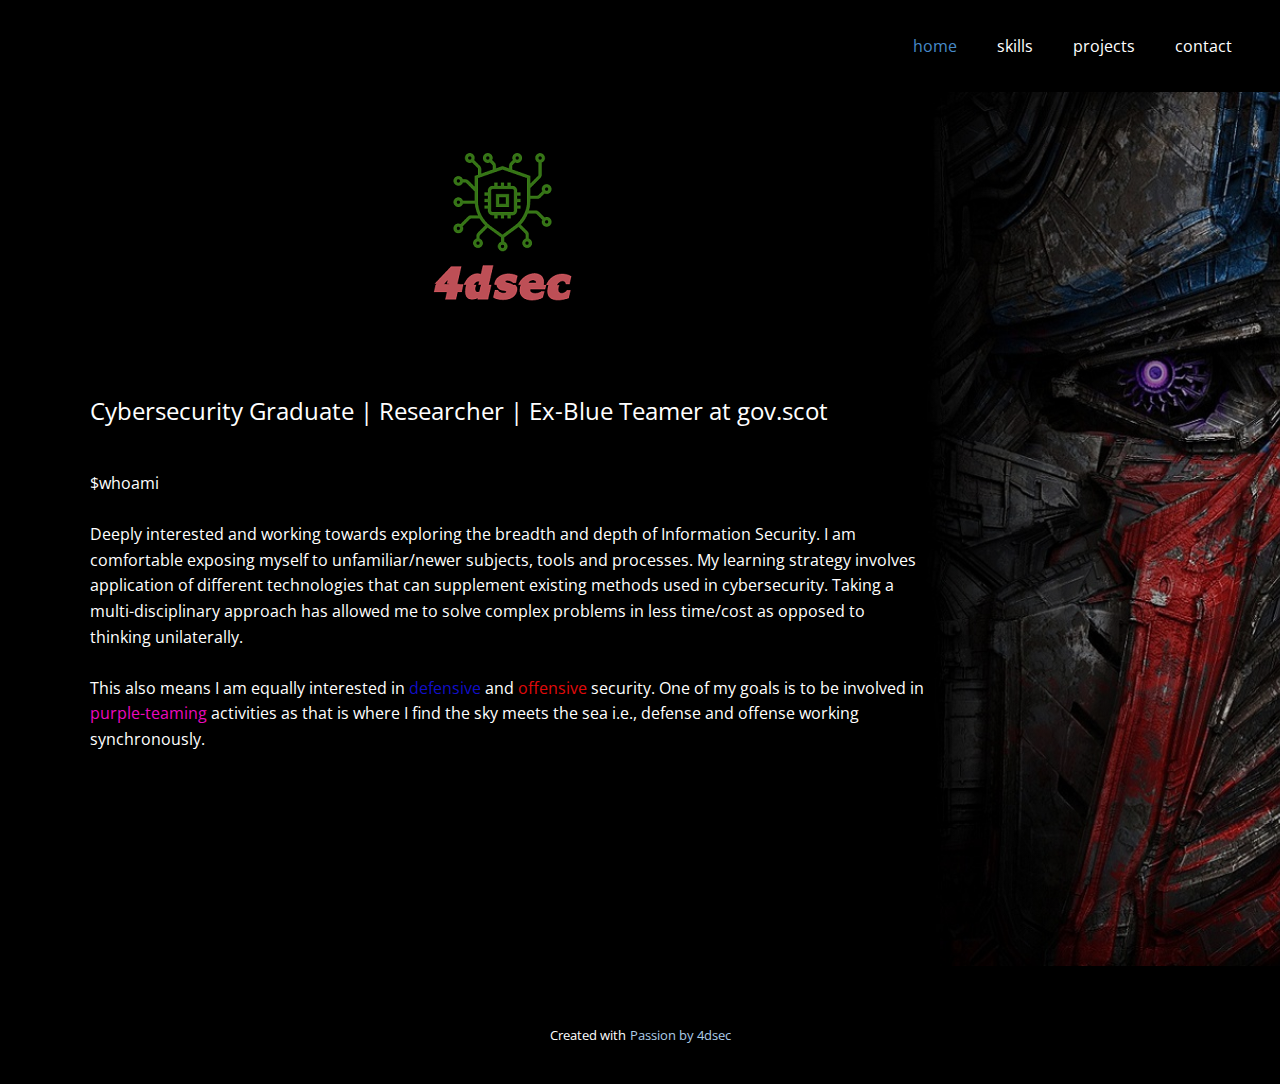
<file: index.html>
<!DOCTYPE html>
<html style="font-size: 16px;">
  <head>
    <meta name="viewport" content="width=device-width, initial-scale=1.0">
    <meta charset="utf-8">
    <meta name="keywords" content="">
    <meta name="description" content="">
    <meta name="page_type" content="np-template-header-footer-from-plugin">
    <title>home</title>
    <link rel="stylesheet" href="nicepage.css" media="screen">
<link rel="stylesheet" href="home.css" media="screen">
    <script class="u-script" type="text/javascript" src="jquery.js" defer=""></script>
    <script class="u-script" type="text/javascript" src="nicepage.js" defer=""></script>
    <meta name="generator" content="Nicepage 4.2.6, nicepage.com">
    <link id="u-theme-google-font" rel="stylesheet" href="https://fonts.googleapis.com/css?family=Roboto:100,100i,300,300i,400,400i,500,500i,700,700i,900,900i|Open+Sans:300,300i,400,400i,600,600i,700,700i,800,800i">
    
    
    <script type="application/ld+json">{
		"@context": "http://schema.org",
		"@type": "Organization",
		"name": ""
}</script>
    <meta name="theme-color" content="#478ac9">
    <meta property="og:title" content="home">
    <meta property="og:type" content="website">
  </head>
  <body data-home-page="home.html" data-home-page-title="home" class="u-body"><header class="u-black u-clearfix u-header u-header" id="sec-1835"><div class="u-clearfix u-sheet u-valign-middle u-sheet-1">
        <nav class="u-menu u-menu-dropdown u-offcanvas u-menu-1">
          <div class="menu-collapse" style="font-size: 1rem; letter-spacing: 0px;">
            <a class="u-button-style u-custom-left-right-menu-spacing u-custom-padding-bottom u-custom-top-bottom-menu-spacing u-nav-link u-text-active-palette-1-base u-text-hover-palette-2-base" href="#">
              <svg viewBox="0 0 24 24"><use xmlns:xlink="http://www.w3.org/1999/xlink" xlink:href="#menu-hamburger"></use></svg>
              <svg version="1.1" xmlns="http://www.w3.org/2000/svg" xmlns:xlink="http://www.w3.org/1999/xlink"><defs><symbol id="menu-hamburger" viewBox="0 0 16 16" style="width: 16px; height: 16px;"><rect y="1" width="16" height="2"></rect><rect y="7" width="16" height="2"></rect><rect y="13" width="16" height="2"></rect>
</symbol>
</defs></svg>
            </a>
          </div>
          <div class="u-custom-menu u-nav-container">
            <ul class="u-nav u-unstyled u-nav-1"><li class="u-nav-item"><a class="u-button-style u-nav-link u-text-active-palette-1-base u-text-hover-palette-2-base" href="home.html" style="padding: 10px 20px;">home</a>
</li><li class="u-nav-item"><a class="u-button-style u-nav-link u-text-active-palette-1-base u-text-hover-palette-2-base" href="skills.html" style="padding: 10px 20px;">skills</a>
</li><li class="u-nav-item"><a class="u-button-style u-nav-link u-text-active-palette-1-base u-text-hover-palette-2-base" href="projects.html" style="padding: 10px 20px;">projects</a>
</li><li class="u-nav-item"><a class="u-button-style u-nav-link u-text-active-palette-1-base u-text-hover-palette-2-base" href="contact.html" style="padding: 10px 20px;">contact</a>
</li></ul>
          </div>
          <div class="u-custom-menu u-nav-container-collapse">
            <div class="u-black u-container-style u-inner-container-layout u-opacity u-opacity-95 u-sidenav">
              <div class="u-inner-container-layout u-sidenav-overflow">
                <div class="u-menu-close"></div>
                <ul class="u-align-center u-nav u-popupmenu-items u-unstyled u-nav-2"><li class="u-nav-item"><a class="u-button-style u-nav-link" href="home.html" style="padding: 10px 20px;">home</a>
</li><li class="u-nav-item"><a class="u-button-style u-nav-link" href="skills.html" style="padding: 10px 20px;">skills</a>
</li><li class="u-nav-item"><a class="u-button-style u-nav-link" href="projects.html" style="padding: 10px 20px;">projects</a>
</li><li class="u-nav-item"><a class="u-button-style u-nav-link" href="contact.html" style="padding: 10px 20px;">contact</a>
</li></ul>
              </div>
            </div>
            <div class="u-black u-menu-overlay u-opacity u-opacity-70"></div>
          </div>
        </nav>
      </div></header>
    <section class="u-align-left u-clearfix u-image u-shading u-section-1" src="" data-image-width="1871" data-image-height="824" id="sec-0328">
      <div class="u-clearfix u-sheet u-sheet-1">
        <img class="u-image u-image-default u-preserve-proportions u-image-1" src="images/57328464.png" alt="" data-image-width="273" data-image-height="273">
        <p class="u-text u-text-1">
          <span style="font-size: 1.875rem;">
            <span style="font-size: 1.5rem;"> Cybersecurity Graduate | Researcher | Ex-Blue Teamer at gov.scot</span>
          </span>
          <br>
        </p>
        <p class="u-text u-text-2">$whoami<br>
          <br>Deeply interested and working towards exploring the breadth and depth of Information Security. I am comfortable exposing myself to unfamiliar/newer subjects, tools and processes. My learning strategy involves application of different technologies that can supplement existing methods used in cybersecurity.&nbsp;Taking a multi-disciplinary approach has allowed me to solve complex problems in less time/cost as opposed to thinking unilaterally.&nbsp;<br>
          <br>This also means I am equally interested in <span class="u-text-custom-color-3">defensive</span> and <span class="u-text-custom-color-1">offensive</span> security. One of my goals is to be involved in <span class="u-text-custom-color-2">purple-teaming</span> activities as that is where I find the sky meets the sea i.e., defense and offense working synchronously.<br>
          <br>
          <br>
          <br>
          <br>
          <br>&nbsp;
        </p>
      </div>
    </section>
    
    <footer class="u-align-center u-clearfix u-footer u-black u-footer" id="sec-981e"><div class="u-align-left u-clearfix u-sheet u-sheet-1"></div></footer>
    <section class="u-backlink u-clearfix u-black">
      <p class="u-text">
        <span>Created with</span>
      </p>
      <a class="u-text">
        <span>passion by 4dsec</span>
      </a>
    </section>
  </body>
</html>
</file>
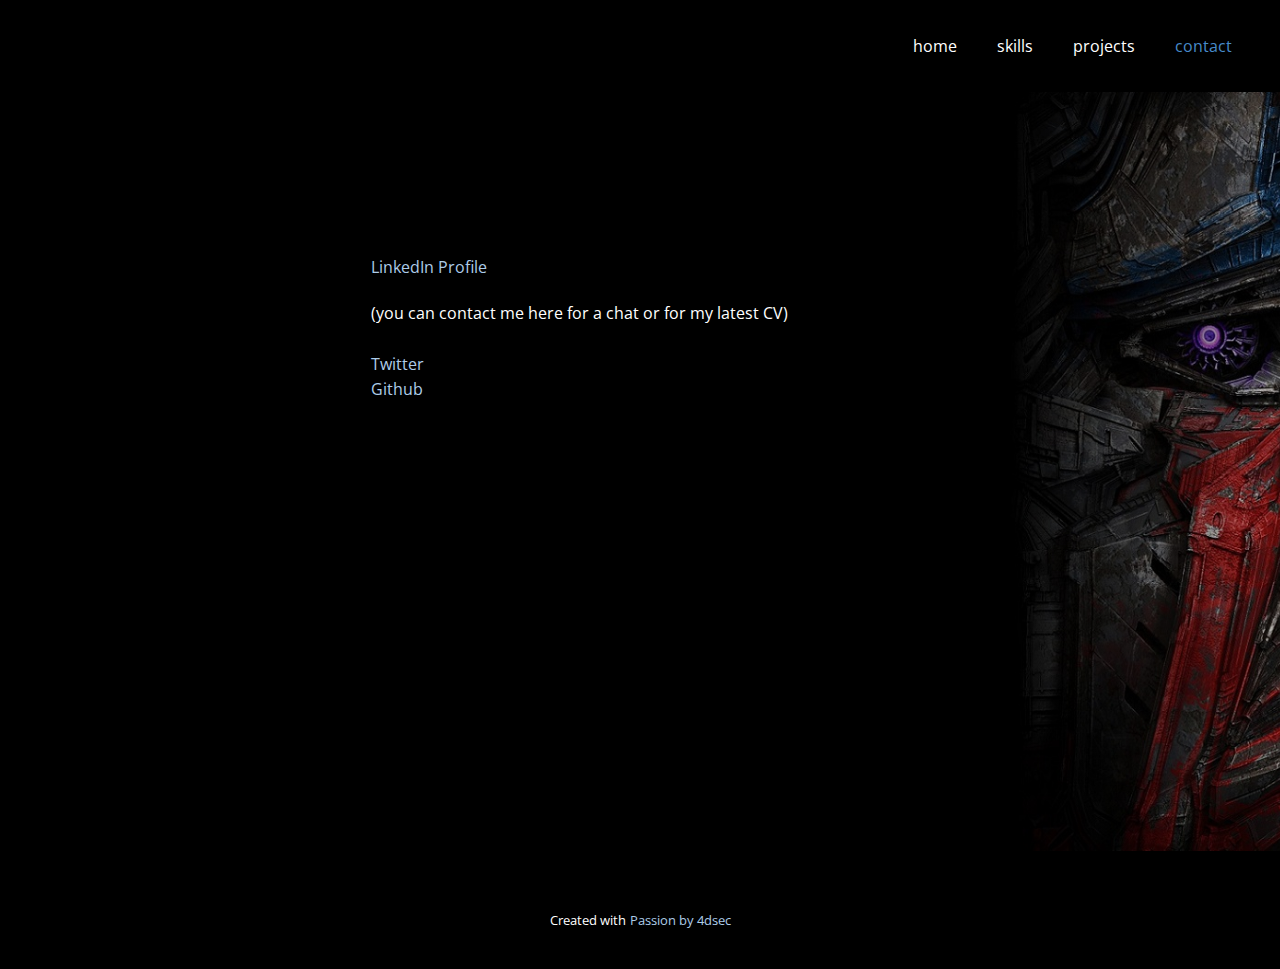
<file: contact.html>
<!DOCTYPE html>
<html style="font-size: 16px;">
  <head>
    <meta name="viewport" content="width=device-width, initial-scale=1.0">
    <meta charset="utf-8">
    <meta name="keywords" content="">
    <meta name="description" content="">
    <meta name="page_type" content="np-template-header-footer-from-plugin">
    <title>contact</title>
    <link rel="stylesheet" href="nicepage.css" media="screen">
<link rel="stylesheet" href="contact.css" media="screen">
    <script class="u-script" type="text/javascript" src="jquery.js" defer=""></script>
    <script class="u-script" type="text/javascript" src="nicepage.js" defer=""></script>
    <meta name="generator" content="Nicepage 4.2.6, nicepage.com">
    <link id="u-theme-google-font" rel="stylesheet" href="https://fonts.googleapis.com/css?family=Roboto:100,100i,300,300i,400,400i,500,500i,700,700i,900,900i|Open+Sans:300,300i,400,400i,600,600i,700,700i,800,800i">
    
    
    <script type="application/ld+json">{
		"@context": "http://schema.org",
		"@type": "Organization",
		"name": ""
}</script>
    <meta name="theme-color" content="#478ac9">
    <meta property="og:title" content="contact">
    <meta property="og:type" content="website">
  </head>
  <body class="u-body"><header class="u-black u-clearfix u-header u-header" id="sec-1835"><div class="u-clearfix u-sheet u-valign-middle u-sheet-1">
        <nav class="u-menu u-menu-dropdown u-offcanvas u-menu-1">
          <div class="menu-collapse" style="font-size: 1rem; letter-spacing: 0px;">
            <a class="u-button-style u-custom-left-right-menu-spacing u-custom-padding-bottom u-custom-top-bottom-menu-spacing u-nav-link u-text-active-palette-1-base u-text-hover-palette-2-base" href="#">
              <svg viewBox="0 0 24 24"><use xmlns:xlink="http://www.w3.org/1999/xlink" xlink:href="#menu-hamburger"></use></svg>
              <svg version="1.1" xmlns="http://www.w3.org/2000/svg" xmlns:xlink="http://www.w3.org/1999/xlink"><defs><symbol id="menu-hamburger" viewBox="0 0 16 16" style="width: 16px; height: 16px;"><rect y="1" width="16" height="2"></rect><rect y="7" width="16" height="2"></rect><rect y="13" width="16" height="2"></rect>
</symbol>
</defs></svg>
            </a>
          </div>
          <div class="u-custom-menu u-nav-container">
            <ul class="u-nav u-unstyled u-nav-1"><li class="u-nav-item"><a class="u-button-style u-nav-link u-text-active-palette-1-base u-text-hover-palette-2-base" href="home.html" style="padding: 10px 20px;">home</a>
</li><li class="u-nav-item"><a class="u-button-style u-nav-link u-text-active-palette-1-base u-text-hover-palette-2-base" href="skills.html" style="padding: 10px 20px;">skills</a>
</li><li class="u-nav-item"><a class="u-button-style u-nav-link u-text-active-palette-1-base u-text-hover-palette-2-base" href="projects.html" style="padding: 10px 20px;">projects</a>
</li><li class="u-nav-item"><a class="u-button-style u-nav-link u-text-active-palette-1-base u-text-hover-palette-2-base" href="contact.html" style="padding: 10px 20px;">contact</a>
</li></ul>
          </div>
          <div class="u-custom-menu u-nav-container-collapse">
            <div class="u-black u-container-style u-inner-container-layout u-opacity u-opacity-95 u-sidenav">
              <div class="u-inner-container-layout u-sidenav-overflow">
                <div class="u-menu-close"></div>
                <ul class="u-align-center u-nav u-popupmenu-items u-unstyled u-nav-2"><li class="u-nav-item"><a class="u-button-style u-nav-link" href="home.html" style="padding: 10px 20px;">home</a>
</li><li class="u-nav-item"><a class="u-button-style u-nav-link" href="skills.html" style="padding: 10px 20px;">skills</a>
</li><li class="u-nav-item"><a class="u-button-style u-nav-link" href="projects.html" style="padding: 10px 20px;">projects</a>
</li><li class="u-nav-item"><a class="u-button-style u-nav-link" href="contact.html" style="padding: 10px 20px;">contact</a>
</li></ul>
              </div>
            </div>
            <div class="u-black u-menu-overlay u-opacity u-opacity-70"></div>
          </div>
        </nav>
      </div></header>
    <section class="u-align-left u-clearfix u-image u-shading u-section-1" src="" data-image-width="1871" data-image-height="824" id="sec-239e">
      <div class="u-clearfix u-sheet u-sheet-1">
        <div class="u-clearfix u-custom-html u-custom-html-1">
          <a href="https://linkedin.com/in/abishekmani">LinkedIn Profile</a>
          <p>(you can contact me here for a chat or for my latest CV) <br>
            <br>
            <a href="https://twitter.com/br1ghtblack">Twitter</a>
            <br>
            <a href="https://github.com/4dsec">Github</a>
          </p>
        </div>
      </div>
    </section>
    
    
    <footer class="u-align-center u-clearfix u-footer u-black u-footer" id="sec-981e"><div class="u-align-left u-clearfix u-sheet u-sheet-1"></div></footer>
    <section class="u-backlink u-clearfix u-black">
      <p class="u-text">
        <span>Created with</span>
      </p>
      <a class="u-text">
        <span>passion by 4dsec</span>
      </a>
    </section>
  </body>
</html>
</file>
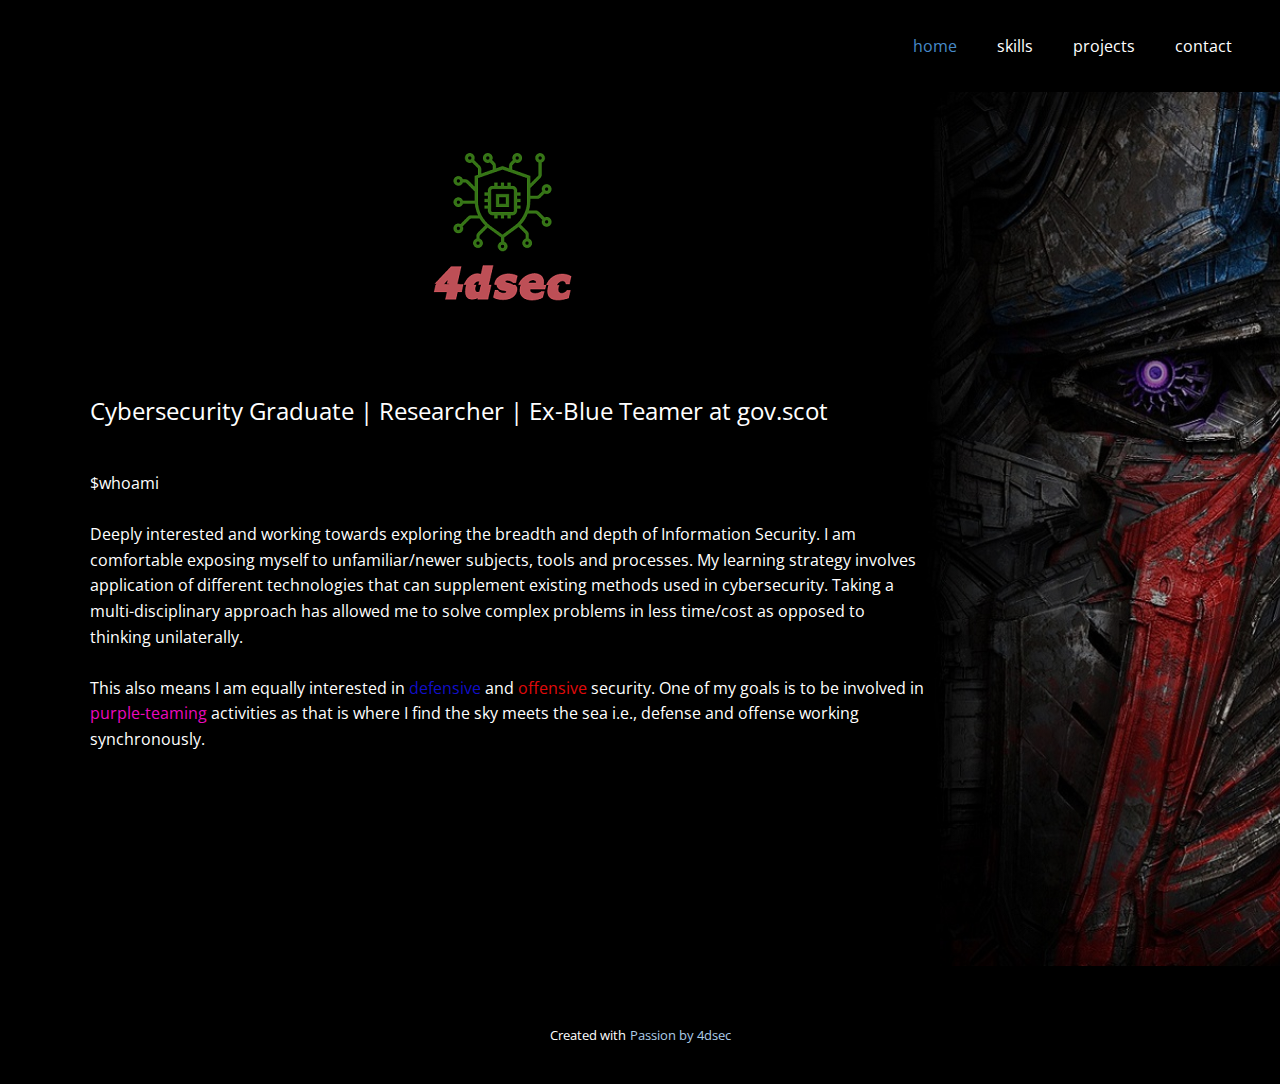
<file: home.html>
<!DOCTYPE html>
<html style="font-size: 16px;">
  <head>
    <meta name="viewport" content="width=device-width, initial-scale=1.0">
    <meta charset="utf-8">
    <meta name="keywords" content="">
    <meta name="description" content="">
    <meta name="page_type" content="np-template-header-footer-from-plugin">
    <title>home</title>
    <link rel="stylesheet" href="nicepage.css" media="screen">
<link rel="stylesheet" href="home.css" media="screen">
    <script class="u-script" type="text/javascript" src="jquery.js" defer=""></script>
    <script class="u-script" type="text/javascript" src="nicepage.js" defer=""></script>
    <meta name="generator" content="Nicepage 4.2.6, nicepage.com">
    <link id="u-theme-google-font" rel="stylesheet" href="https://fonts.googleapis.com/css?family=Roboto:100,100i,300,300i,400,400i,500,500i,700,700i,900,900i|Open+Sans:300,300i,400,400i,600,600i,700,700i,800,800i">
    
    
    <script type="application/ld+json">{
		"@context": "http://schema.org",
		"@type": "Organization",
		"name": ""
}</script>
    <meta name="theme-color" content="#478ac9">
    <meta property="og:title" content="home">
    <meta property="og:type" content="website">
  </head>
  <body class="u-body"><header class="u-black u-clearfix u-header u-header" id="sec-1835"><div class="u-clearfix u-sheet u-valign-middle u-sheet-1">
        <nav class="u-menu u-menu-dropdown u-offcanvas u-menu-1">
          <div class="menu-collapse" style="font-size: 1rem; letter-spacing: 0px;">
            <a class="u-button-style u-custom-left-right-menu-spacing u-custom-padding-bottom u-custom-top-bottom-menu-spacing u-nav-link u-text-active-palette-1-base u-text-hover-palette-2-base" href="#">
              <svg viewBox="0 0 24 24"><use xmlns:xlink="http://www.w3.org/1999/xlink" xlink:href="#menu-hamburger"></use></svg>
              <svg version="1.1" xmlns="http://www.w3.org/2000/svg" xmlns:xlink="http://www.w3.org/1999/xlink"><defs><symbol id="menu-hamburger" viewBox="0 0 16 16" style="width: 16px; height: 16px;"><rect y="1" width="16" height="2"></rect><rect y="7" width="16" height="2"></rect><rect y="13" width="16" height="2"></rect>
</symbol>
</defs></svg>
            </a>
          </div>
          <div class="u-custom-menu u-nav-container">
            <ul class="u-nav u-unstyled u-nav-1"><li class="u-nav-item"><a class="u-button-style u-nav-link u-text-active-palette-1-base u-text-hover-palette-2-base" href="home.html" style="padding: 10px 20px;">home</a>
</li><li class="u-nav-item"><a class="u-button-style u-nav-link u-text-active-palette-1-base u-text-hover-palette-2-base" href="skills.html" style="padding: 10px 20px;">skills</a>
</li><li class="u-nav-item"><a class="u-button-style u-nav-link u-text-active-palette-1-base u-text-hover-palette-2-base" href="projects.html" style="padding: 10px 20px;">projects</a>
</li><li class="u-nav-item"><a class="u-button-style u-nav-link u-text-active-palette-1-base u-text-hover-palette-2-base" href="contact.html" style="padding: 10px 20px;">contact</a>
</li></ul>
          </div>
          <div class="u-custom-menu u-nav-container-collapse">
            <div class="u-black u-container-style u-inner-container-layout u-opacity u-opacity-95 u-sidenav">
              <div class="u-inner-container-layout u-sidenav-overflow">
                <div class="u-menu-close"></div>
                <ul class="u-align-center u-nav u-popupmenu-items u-unstyled u-nav-2"><li class="u-nav-item"><a class="u-button-style u-nav-link" href="home.html" style="padding: 10px 20px;">home</a>
</li><li class="u-nav-item"><a class="u-button-style u-nav-link" href="skills.html" style="padding: 10px 20px;">skills</a>
</li><li class="u-nav-item"><a class="u-button-style u-nav-link" href="projects.html" style="padding: 10px 20px;">projects</a>
</li><li class="u-nav-item"><a class="u-button-style u-nav-link" href="contact.html" style="padding: 10px 20px;">contact</a>
</li></ul>
              </div>
            </div>
            <div class="u-black u-menu-overlay u-opacity u-opacity-70"></div>
          </div>
        </nav>
      </div></header>
    <section class="u-align-left u-clearfix u-image u-shading u-section-1" src="" data-image-width="1871" data-image-height="824" id="sec-0328">
      <div class="u-clearfix u-sheet u-sheet-1">
        <img class="u-image u-image-default u-preserve-proportions u-image-1" src="images/57328464.png" alt="" data-image-width="273" data-image-height="273">
        <p class="u-text u-text-1">
          <span style="font-size: 1.875rem;">
            <span style="font-size: 1.5rem;"> Cybersecurity Graduate | Researcher | Ex-Blue Teamer at gov.scot</span>
          </span>
          <br>
        </p>
        <p class="u-text u-text-2">$whoami<br>
          <br>Deeply interested and working towards exploring the breadth and depth of Information Security. I am comfortable exposing myself to unfamiliar/newer subjects, tools and processes. My learning strategy involves application of different technologies that can supplement existing methods used in cybersecurity.&nbsp;Taking a multi-disciplinary approach has allowed me to solve complex problems in less time/cost as opposed to thinking unilaterally.&nbsp;<br>
          <br>This also means I am equally interested in <span class="u-text-custom-color-3">defensive</span> and <span class="u-text-custom-color-1">offensive</span> security. One of my goals is to be involved in <span class="u-text-custom-color-2">purple-teaming</span> activities as that is where I find the sky meets the sea i.e., defense and offense working synchronously.<br>
          <br>
          <br>
          <br>
          <br>
          <br>&nbsp;
        </p>
      </div>
    </section>
    
    
    <footer class="u-align-center u-clearfix u-footer u-black u-footer" id="sec-981e"><div class="u-align-left u-clearfix u-sheet u-sheet-1"></div></footer>
    <section class="u-backlink u-clearfix u-black">
      <p class="u-text">
        <span>Created with</span>
      </p>
      <a class="u-text">
        <span>passion by 4dsec</span>
      </a>
    </section>
  </body>
</html>
</file>
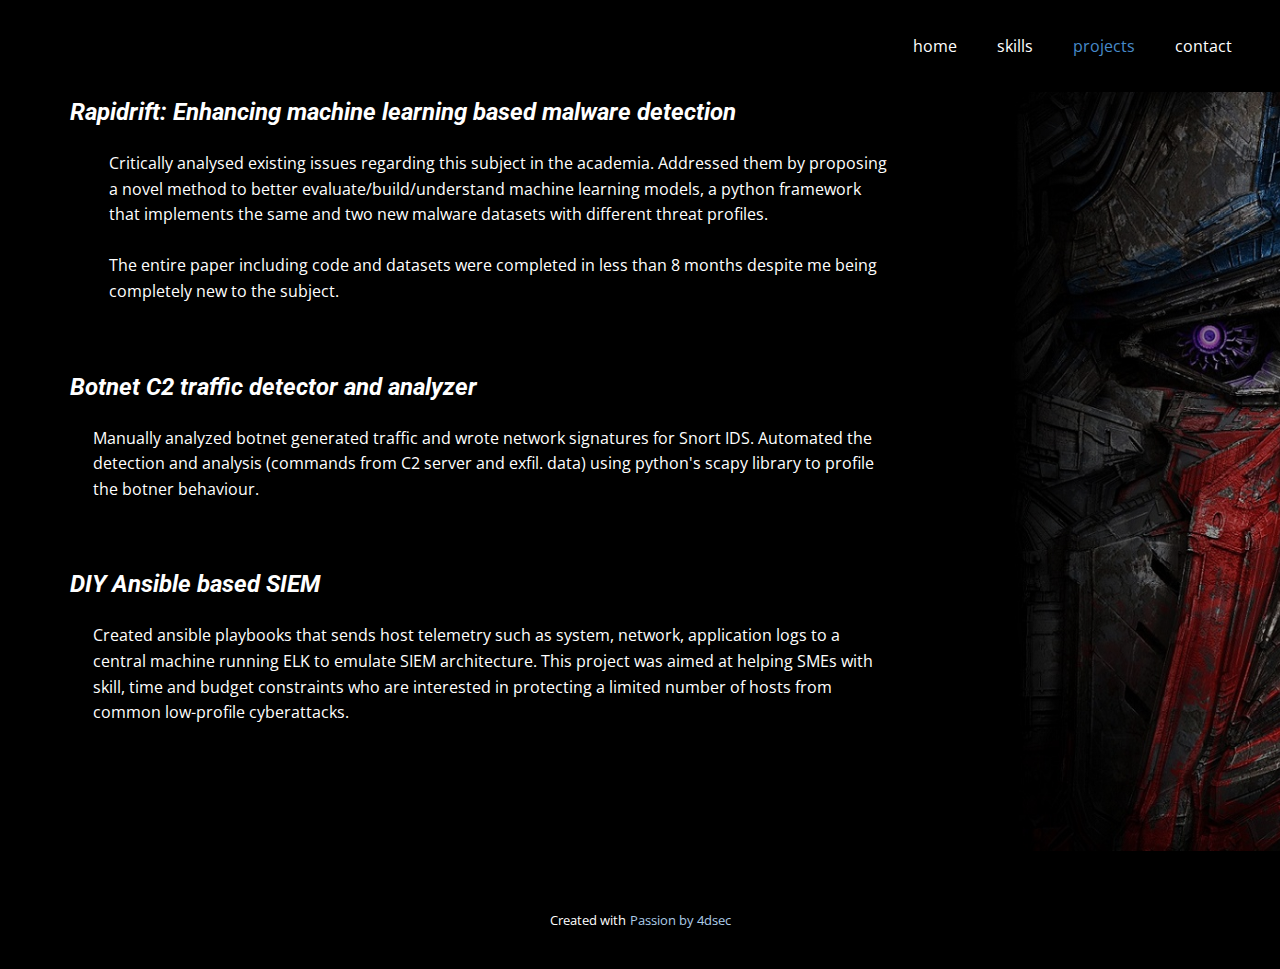
<file: projects.html>
<!DOCTYPE html>
<html style="font-size: 16px;">
  <head>
    <meta name="viewport" content="width=device-width, initial-scale=1.0">
    <meta charset="utf-8">
    <meta name="keywords" content="">
    <meta name="description" content="">
    <meta name="page_type" content="np-template-header-footer-from-plugin">
    <title>projects</title>
    <link rel="stylesheet" href="nicepage.css" media="screen">
<link rel="stylesheet" href="projects.css" media="screen">
    <script class="u-script" type="text/javascript" src="jquery.js" defer=""></script>
    <script class="u-script" type="text/javascript" src="nicepage.js" defer=""></script>
    <meta name="generator" content="Nicepage 4.2.6, nicepage.com">
    <link id="u-theme-google-font" rel="stylesheet" href="https://fonts.googleapis.com/css?family=Roboto:100,100i,300,300i,400,400i,500,500i,700,700i,900,900i|Open+Sans:300,300i,400,400i,600,600i,700,700i,800,800i">
    
    
    <script type="application/ld+json">{
		"@context": "http://schema.org",
		"@type": "Organization",
		"name": ""
}</script>
    <meta name="theme-color" content="#478ac9">
    <meta property="og:title" content="projects">
    <meta property="og:type" content="website">
  </head>
  <body class="u-body"><header class="u-black u-clearfix u-header u-header" id="sec-1835"><div class="u-clearfix u-sheet u-valign-middle u-sheet-1">
        <nav class="u-menu u-menu-dropdown u-offcanvas u-menu-1">
          <div class="menu-collapse" style="font-size: 1rem; letter-spacing: 0px;">
            <a class="u-button-style u-custom-left-right-menu-spacing u-custom-padding-bottom u-custom-top-bottom-menu-spacing u-nav-link u-text-active-palette-1-base u-text-hover-palette-2-base" href="#">
              <svg viewBox="0 0 24 24"><use xmlns:xlink="http://www.w3.org/1999/xlink" xlink:href="#menu-hamburger"></use></svg>
              <svg version="1.1" xmlns="http://www.w3.org/2000/svg" xmlns:xlink="http://www.w3.org/1999/xlink"><defs><symbol id="menu-hamburger" viewBox="0 0 16 16" style="width: 16px; height: 16px;"><rect y="1" width="16" height="2"></rect><rect y="7" width="16" height="2"></rect><rect y="13" width="16" height="2"></rect>
</symbol>
</defs></svg>
            </a>
          </div>
          <div class="u-custom-menu u-nav-container">
            <ul class="u-nav u-unstyled u-nav-1"><li class="u-nav-item"><a class="u-button-style u-nav-link u-text-active-palette-1-base u-text-hover-palette-2-base" href="home.html" style="padding: 10px 20px;">home</a>
</li><li class="u-nav-item"><a class="u-button-style u-nav-link u-text-active-palette-1-base u-text-hover-palette-2-base" href="skills.html" style="padding: 10px 20px;">skills</a>
</li><li class="u-nav-item"><a class="u-button-style u-nav-link u-text-active-palette-1-base u-text-hover-palette-2-base" href="projects.html" style="padding: 10px 20px;">projects</a>
</li><li class="u-nav-item"><a class="u-button-style u-nav-link u-text-active-palette-1-base u-text-hover-palette-2-base" href="contact.html" style="padding: 10px 20px;">contact</a>
</li></ul>
          </div>
          <div class="u-custom-menu u-nav-container-collapse">
            <div class="u-black u-container-style u-inner-container-layout u-opacity u-opacity-95 u-sidenav">
              <div class="u-inner-container-layout u-sidenav-overflow">
                <div class="u-menu-close"></div>
                <ul class="u-align-center u-nav u-popupmenu-items u-unstyled u-nav-2"><li class="u-nav-item"><a class="u-button-style u-nav-link" href="home.html" style="padding: 10px 20px;">home</a>
</li><li class="u-nav-item"><a class="u-button-style u-nav-link" href="skills.html" style="padding: 10px 20px;">skills</a>
</li><li class="u-nav-item"><a class="u-button-style u-nav-link" href="projects.html" style="padding: 10px 20px;">projects</a>
</li><li class="u-nav-item"><a class="u-button-style u-nav-link" href="contact.html" style="padding: 10px 20px;">contact</a>
</li></ul>
              </div>
            </div>
            <div class="u-black u-menu-overlay u-opacity u-opacity-70"></div>
          </div>
        </nav>
      </div></header>
    <section class="u-align-left u-clearfix u-image u-shading u-section-1" src="" data-image-width="1871" data-image-height="824" id="sec-239e">
      <div class="u-clearfix u-sheet u-sheet-1">
        <h5 class="u-text u-text-1">
          <span style="font-size: 24px;"><b><i>Rapidrift: Enhancing machine learning based malware detection</i></b>
          </span>
        </h5>
        <p class="u-text u-text-2">Critically analysed existing issues regarding this subject in the academia. Addressed them by proposing a novel method to better evaluate/build/understand machine learning models, a python framework that implements the same and two new malware datasets with different threat profiles.<br>
          <br>The entire paper including code and datasets were completed in less than 8 months despite me being completely new to the subject.
        </p>
        <h5 class="u-text u-text-3">
          <span style="font-size: 24px;"><b><i>Botnet C2 traffic detector and analyzer</i></b>
          </span>
        </h5>
        <p class="u-text u-text-4">Manually analyzed botnet generated traffic and wrote network signatures for Snort IDS. Automated the detection and analysis (commands from C2 server and exfil. data) using python's scapy library to profile the botner behaviour.</p>
        <h5 class="u-text u-text-5">
          <span style="font-size: 1.5rem;"><b><i>DIY Ansible based SIEM</i></b>
          </span>
          <br>
        </h5>
        <p class="u-text u-text-6">Created ansible playbooks that sends host telemetry such as system, network, application logs to a central machine running ELK to emulate SIEM architecture. This project was aimed at helping SMEs with skill, time and budget constraints who are interested in protecting a limited number of hosts from common low-profile cyberattacks.</p>
      </div>
    </section>
    
    
    <footer class="u-align-center u-clearfix u-footer u-black u-footer" id="sec-981e"><div class="u-align-left u-clearfix u-sheet u-sheet-1"></div></footer>
    <section class="u-backlink u-clearfix u-black">
      <p class="u-text">
        <span>Created with</span>
      </p>
      <a class="u-text">
        <span>passion by 4dsec</span>
      </a>
    </section>
  </body>
</html>
</file>
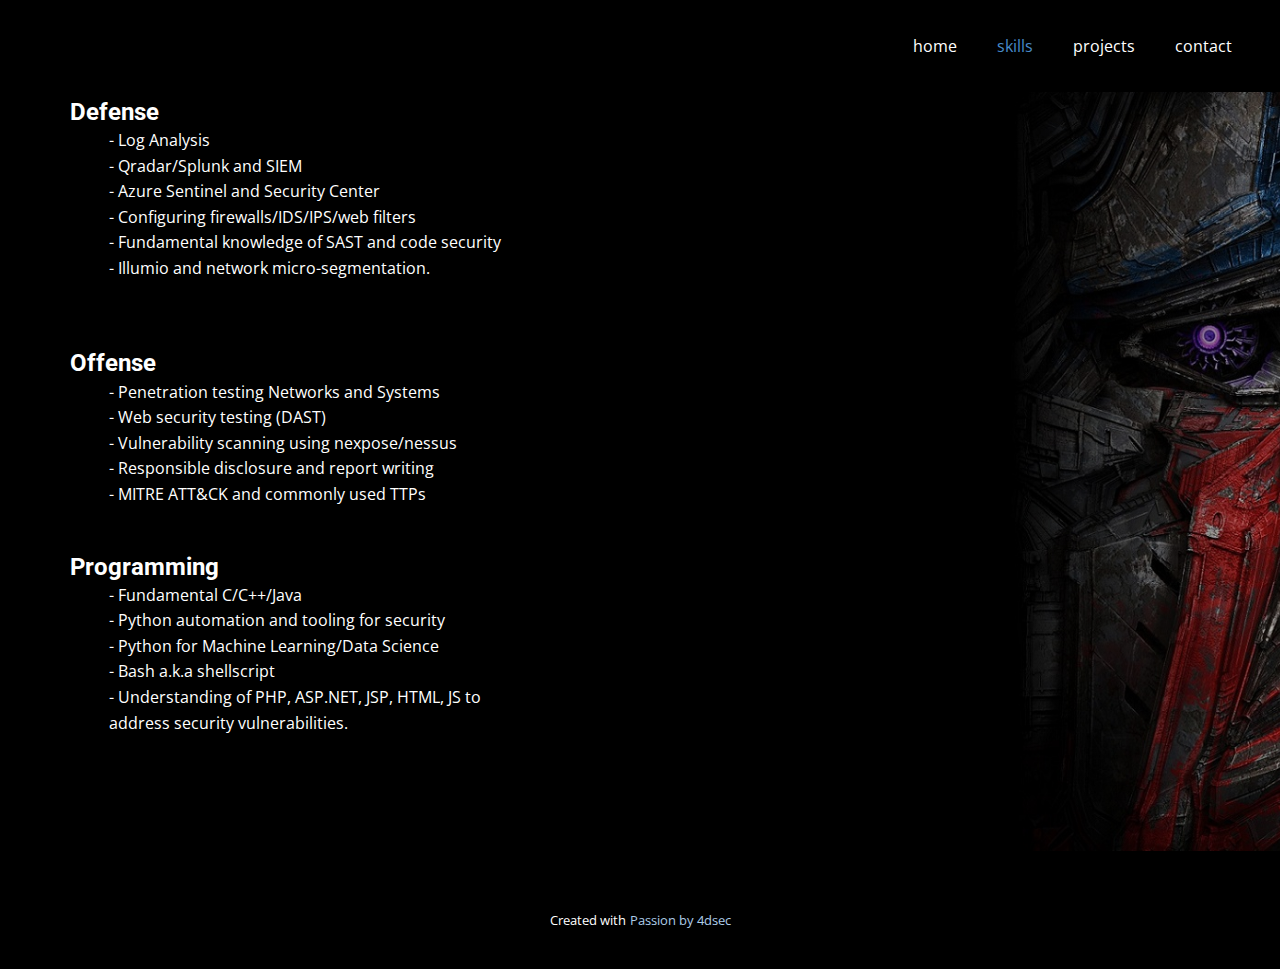
<file: skills.html>
<!DOCTYPE html>
<html style="font-size: 16px;">
  <head>
    <meta name="viewport" content="width=device-width, initial-scale=1.0">
    <meta charset="utf-8">
    <meta name="keywords" content="">
    <meta name="description" content="">
    <meta name="page_type" content="np-template-header-footer-from-plugin">
    <title>skills</title>
    <link rel="stylesheet" href="nicepage.css" media="screen">
<link rel="stylesheet" href="skills.css" media="screen">
    <script class="u-script" type="text/javascript" src="jquery.js" defer=""></script>
    <script class="u-script" type="text/javascript" src="nicepage.js" defer=""></script>
    <meta name="generator" content="Nicepage 4.2.6, nicepage.com">
    <link id="u-theme-google-font" rel="stylesheet" href="https://fonts.googleapis.com/css?family=Roboto:100,100i,300,300i,400,400i,500,500i,700,700i,900,900i|Open+Sans:300,300i,400,400i,600,600i,700,700i,800,800i">
    
    
    <script type="application/ld+json">{
		"@context": "http://schema.org",
		"@type": "Organization",
		"name": ""
}</script>
    <meta name="theme-color" content="#478ac9">
    <meta property="og:title" content="skills">
    <meta property="og:type" content="website">
  </head>
  <body class="u-body"><header class="u-black u-clearfix u-header u-header" id="sec-1835"><div class="u-clearfix u-sheet u-valign-middle u-sheet-1">
        <nav class="u-menu u-menu-dropdown u-offcanvas u-menu-1">
          <div class="menu-collapse" style="font-size: 1rem; letter-spacing: 0px;">
            <a class="u-button-style u-custom-left-right-menu-spacing u-custom-padding-bottom u-custom-top-bottom-menu-spacing u-nav-link u-text-active-palette-1-base u-text-hover-palette-2-base" href="#">
              <svg viewBox="0 0 24 24"><use xmlns:xlink="http://www.w3.org/1999/xlink" xlink:href="#menu-hamburger"></use></svg>
              <svg version="1.1" xmlns="http://www.w3.org/2000/svg" xmlns:xlink="http://www.w3.org/1999/xlink"><defs><symbol id="menu-hamburger" viewBox="0 0 16 16" style="width: 16px; height: 16px;"><rect y="1" width="16" height="2"></rect><rect y="7" width="16" height="2"></rect><rect y="13" width="16" height="2"></rect>
</symbol>
</defs></svg>
            </a>
          </div>
          <div class="u-custom-menu u-nav-container">
            <ul class="u-nav u-unstyled u-nav-1"><li class="u-nav-item"><a class="u-button-style u-nav-link u-text-active-palette-1-base u-text-hover-palette-2-base" href="home.html" style="padding: 10px 20px;">home</a>
</li><li class="u-nav-item"><a class="u-button-style u-nav-link u-text-active-palette-1-base u-text-hover-palette-2-base" href="skills.html" style="padding: 10px 20px;">skills</a>
</li><li class="u-nav-item"><a class="u-button-style u-nav-link u-text-active-palette-1-base u-text-hover-palette-2-base" href="projects.html" style="padding: 10px 20px;">projects</a>
</li><li class="u-nav-item"><a class="u-button-style u-nav-link u-text-active-palette-1-base u-text-hover-palette-2-base" href="contact.html" style="padding: 10px 20px;">contact</a>
</li></ul>
          </div>
          <div class="u-custom-menu u-nav-container-collapse">
            <div class="u-black u-container-style u-inner-container-layout u-opacity u-opacity-95 u-sidenav">
              <div class="u-inner-container-layout u-sidenav-overflow">
                <div class="u-menu-close"></div>
                <ul class="u-align-center u-nav u-popupmenu-items u-unstyled u-nav-2"><li class="u-nav-item"><a class="u-button-style u-nav-link" href="home.html" style="padding: 10px 20px;">home</a>
</li><li class="u-nav-item"><a class="u-button-style u-nav-link" href="skills.html" style="padding: 10px 20px;">skills</a>
</li><li class="u-nav-item"><a class="u-button-style u-nav-link" href="projects.html" style="padding: 10px 20px;">projects</a>
</li><li class="u-nav-item"><a class="u-button-style u-nav-link" href="contact.html" style="padding: 10px 20px;">contact</a>
</li></ul>
              </div>
            </div>
            <div class="u-black u-menu-overlay u-opacity u-opacity-70"></div>
          </div>
        </nav>
      </div></header>
    <section class="u-align-left u-clearfix u-image u-shading u-section-1" src="" data-image-width="1871" data-image-height="824" id="sec-239e">
      <div class="u-clearfix u-sheet u-sheet-1">
        <h5 class="u-text u-text-1">
          <span style="font-size: 1.5rem;"><b>Defense</b>
          </span>
          <br>
        </h5>
        <p class="u-text u-text-2">- Log Analysis<br>- Qradar/Splunk and SIEM<br>- Azure Sentinel and Security Center<br>- Configuring firewalls/IDS/IPS/web filters<br>- Fundamental knowledge of SAST and code security<br>- Illumio and network micro-segmentation.
        </p>
        <h5 class="u-text u-text-3">
          <span style="font-size: 1.5rem;"><b>Offense</b>
          </span>
          <br>
        </h5>
        <p class="u-text u-text-4">- Penetration testing Networks and Systems<br>- Web security testing (DAST)<br>- Vulnerability scanning using nexpose/nessus<br>- Responsible disclosure and report writing<br>- MITRE ATT&amp;CK and commonly used TTPs<br>
        </p>
        <h5 class="u-text u-text-5">
          <span style="font-size: 1.5rem;"><b>Programming</b>
          </span>
          <br>
        </h5>
        <p class="u-text u-text-6">- Fundamental C/C++/Java<br>- Python automation and tooling for security<br>- Python for Machine Learning/Data Science<br>- Bash a.k.a shellscript<br>- Understanding of PHP, ASP.NET, JSP, HTML, JS to address security vulnerabilities.
        </p>
      </div>
    </section>
    
    
    <footer class="u-align-center u-clearfix u-footer u-black u-footer" id="sec-981e"><div class="u-align-left u-clearfix u-sheet u-sheet-1"></div></footer>
    <section class="u-backlink u-clearfix u-black">
      <p class="u-text">
        <span>Created with</span>
      </p>
      <a class="u-text">
        <span>passion by 4dsec</span>
      </a>
    </section>
  </body>
</html>
</file>
